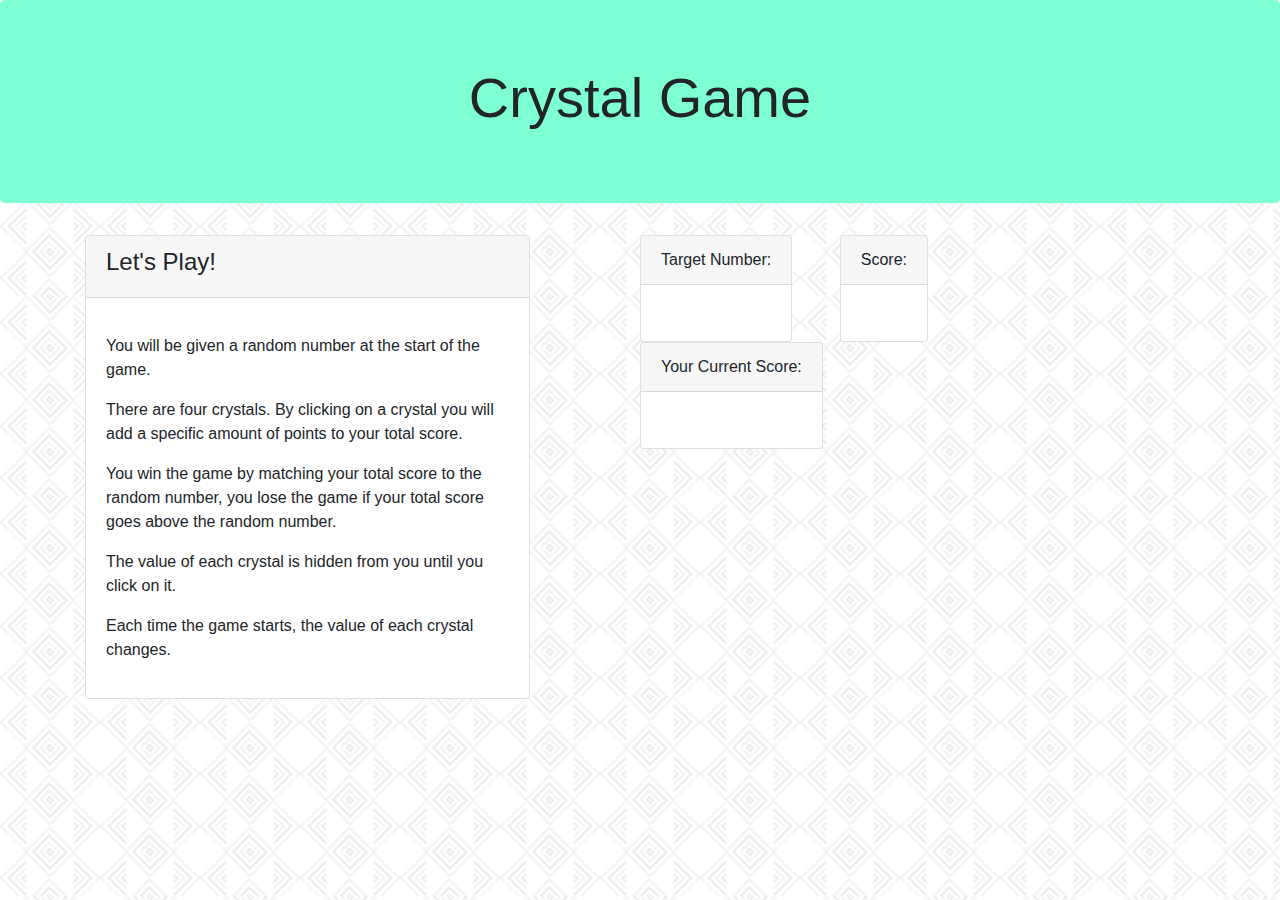
<file: index.html>
<!DOCTYPE html>
<html lang="en">
<head>
<meta charset="UTF-8">

<title>Crystal Game</title>
<link rel="stylesheet" type="text/css" href="assets/css/reset.css">
<script type="text/javascript" src="assets/javascript/game.js"></script>

<script src="https://code.jquery.com/jquery-3.4.1.js" integrity="sha256-WpOohJOqMqqyKL9FccASB9O0KwACQJpFTUBLTYOVvVU=" crossorigin="anonymous"></script>

<link rel="stylesheet" href="https://stackpath.bootstrapcdn.com/bootstrap/4.3.1/css/bootstrap.min.css" integrity="sha384-ggOyR0iXCbMQv3Xipma34MD+dH/1fQ784/j6cY/iJTQUOhcWr7x9JvoRxT2MZw1T" crossorigin="anonymous">

<link rel="stylesheet" type="text/css" href="assets/css/style.css">

</head>

<body>
<div class="jumbotron">
<h1 class ="text-center display-4">Crystal Game</h1>
</div>
<div class="container">
    <div class="row">
        <div class="col-md-5">
                <div class="card">
                        <div class="card-header">
                          <h4 class="display-12">Let's Play!</h4>
                        </div>
                        <div class="card-body">
                          
                          <p class="card-text"><p>You will be given a random number at the start of the game.</p>
                          <p>There are four crystals. By clicking on a crystal you will add a specific amount of points to your total score.</p>
                          <p>You win the game by matching your total score to the random number, you lose the game if your total score goes above the random number. </p>
                          <p>The value of each crystal is hidden from you until you click on it.</p>
                          <p>Each time the game starts, the value of each crystal changes.</p>
</div>
</div>
</div>
<div class="col-md-1">
</div>
<div class="col-md-6">
<div class="row">
        <div class="card">
                <div class="card-header">
                  Target Number: 
                </div>
                <div class="card-body">
                  <p class="card-text">
                        <div class="text-center target-number">
                </div>
              </div>
    </div>
    <div class="col-md-1"></div>
    <div class="card">
            <div class="card-header">
              Score: 
            </div>
            <div class="card-body">
              <p class="card-text">
                    <div class="win-lose-counter">

                    </div>
            </div>
    </div>
<div class="row">
    <div class="col-md-12 crystal-images">
    </div>
</div>
<div class="row col-md-10">
        <div class="card">
                <div class="card-header">
                  Your Current Score: 
                </div>
                <div class="card-body">
                  <p class="card-text">
                  <div class="text-center col-md-12 total-score">
                    </div>
                <div class ="row">
                    <div class="text-center col-md-12 score-number">
                        </div>
</div>

</div>
    <script type="text/javascript" src="assets/javascript/game.js"></script>

</body>
</html>
</file>
<file: assets/css/style.css>
body {
    background-image: url("../images/greek-vase.png"); 
}

.jumbotron {
    background-color: aquamarine; 
}
</file>
